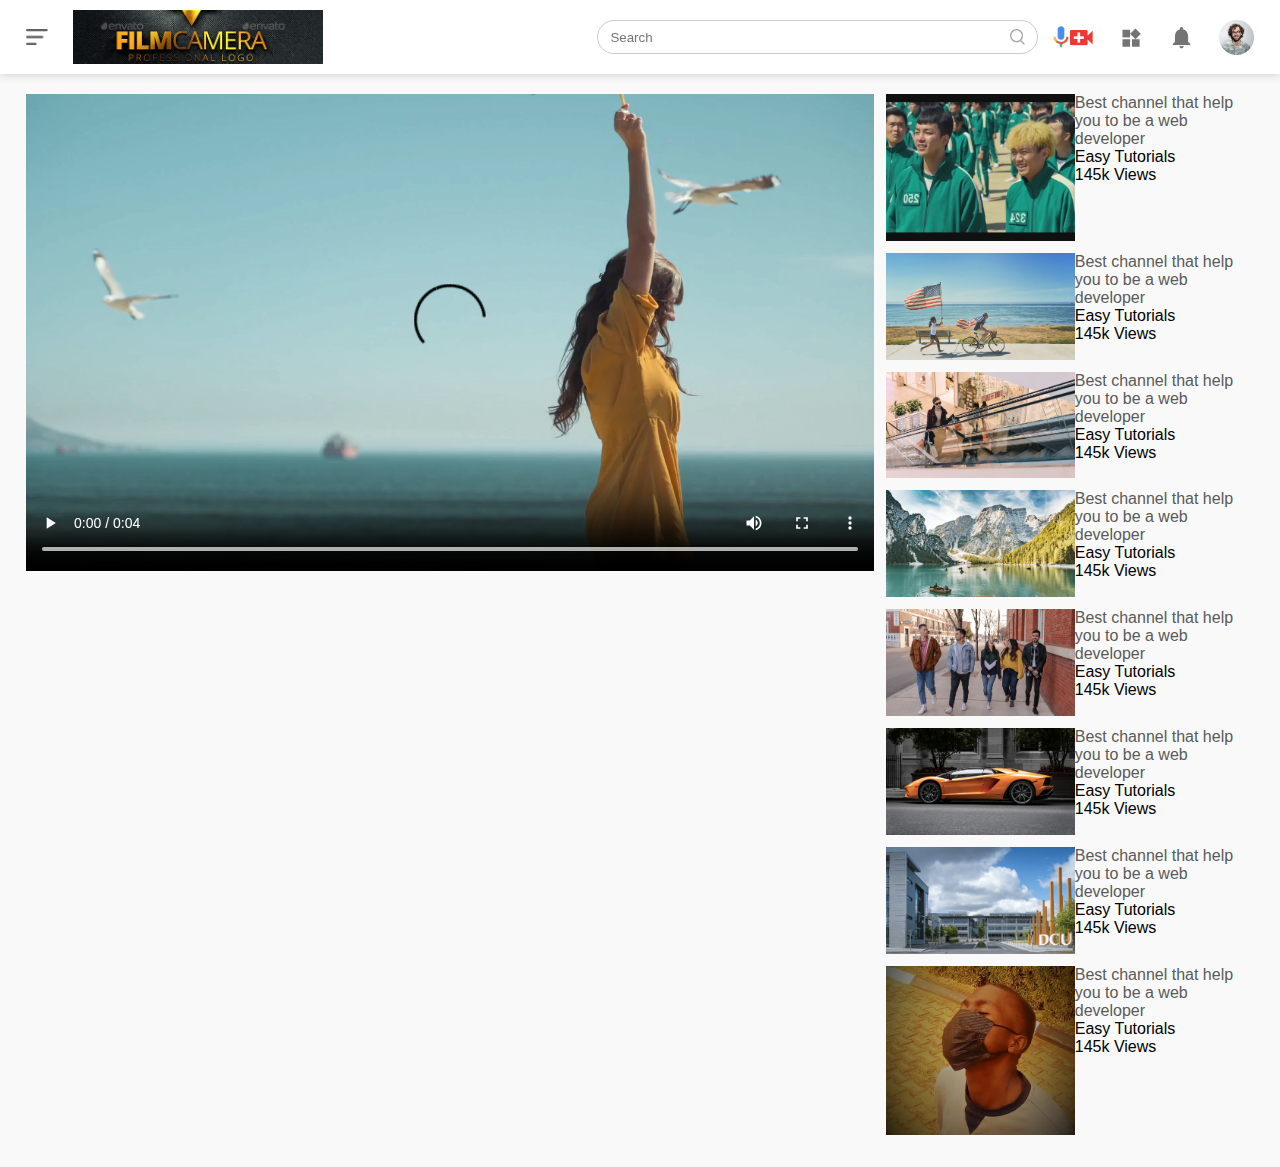
<file: play-video.html>
<!DOCTYPE html>
<html lang="en">
<head>
    <meta charset="UTF-8">
    <meta http-equiv"X-UA-Compatible" content="IE=edge">
    <meta name="viewport" content="width=device-width, initial-scale=1.0">
    <title>Play Video</title>
    <link rel="stylesheet" href="style.css">
</head>
<body>
<nav class="flex-div">
        <div class="nav-left flex-div">
             <img src="images/menu.png" class="menu-icon">
             <img src="images/logo.png" class="logo">
        </div>
        <div class="nav-middle flex-div">
            <div class="search-box flex-div">
                <input type="text" placeholder="Search">
                <img src="images/search.png">
            </div>
            <img src="images/voice-search.png" class="mic-iocn"
        </div>
        <div class="nav-right flex-div">
             <img src="images/upload.png">
             <img src="images/more.png">
             <img src="images/notification.png">
             <img src="images/pic.png" class="user-icon">
        </div>
    </nav>

<div class="container play-container">
    <div class="row">
        <div class="play-Video">
            <Video controls play>
                <source src="images/video.mp4" type="video/mp4">
            </video>
        </div>
        <div class="right-sidebar">
            
            <div class="side-video-list">
                <a href="" class="small-thumbnail"><img src="images/Jack-8.png"></a>
                <div class"vid-info">
                    <a href="">Best channel that help you to be a web developer</a>
                    <p>Easy Tutorials</p>
                    <p>145k Views</p>
                </div>
            </div>
            <div class="side-video-list">
                <a href="" class="small-thumbnail"><img src="images/thumbnail2.png"></a>
                <div class"vid-info">
                    <a href="">Best channel that help you to be a web developer</a>
                    <p>Easy Tutorials</p>
                    <p>145k Views</p>
                </div>
            </div>
            <div class="side-video-list">
                <a href="" class="small-thumbnail"><img src="images/thumbnail3.png"></a>
                <div class"vid-info">
                    <a href="">Best channel that help you to be a web developer</a>
                    <p>Easy Tutorials</p>
                    <p>145k Views</p>
                </div>
            </div>
            <div class="side-video-list">
                <a href="" class="small-thumbnail"><img src="images/thumbnail4.png"></a>
                <div class"vid-info">
                    <a href="">Best channel that help you to be a web developer</a>
                    <p>Easy Tutorials</p>
                    <p>145k Views</p>
                </div>
            </div>
            <div class="side-video-list">
                <a href="" class="small-thumbnail"><img src="images/thumbnail5.png"></a>
                <div class"vid-info">
                    <a href="">Best channel that help you to be a web developer</a>
                    <p>Easy Tutorials</p>
                    <p>145k Views</p>
                </div>
            </div>
            <div class="side-video-list">
                <a href="" class="small-thumbnail"><img src="images/thumbnail6.png"></a>
                <div class"vid-info">
                    <a href="">Best channel that help you to be a web developer</a>
                    <p>Easy Tutorials</p>
                    <p>145k Views</p>
                </div>
            </div>
            <div class="side-video-list">
                <a href="" class="small-thumbnail"><img src="images/thumbnail7.png"></a>
                <div class"vid-info">
                    <a href="">Best channel that help you to be a web developer</a>
                    <p>Easy Tutorials</p>
                    <p>145k Views</p>
                </div>
            </div>
            <div class="side-video-list">
                <a href="" class="small-thumbnail"><img src="images/Jack-2.png"></a>
                <div class"vid-info">
                    <a href="">Best channel that help you to be a web developer</a>
                    <p>Easy Tutorials</p>
                    <p>145k Views</p>
                </div>
            </div>        
        

        </div>
    </div>
</div>




</body>
</html>
</file>
<file: style.css>
*{
    margin: 0;
    padding: 0;
    font-family: 'poppins', sans-serif;
    box-sizing: border-box;
}
a{
    text-decoration: none;
    color: #5a5a5a;
}
img{
    cursor: pointer;
}
.flex-div{
    display: flex;
    align-items: center;
}
nav{
    padding: 10px 2%;
    justify-content: space-between;
    box-shadow: 0 0 10px rgba(0, 0, 0, 0.2);
    background: #fff;
    position: sticky;
    top: 0;
    z-index: 10;
}
.nav-right img{
    width: 25px;
    margin-right: 25px;
}
.nav-right .user-icon{
    width: 35px;
    border-radius: 50%;
    margin-right: 0;
}
.nav-left .menu-icon{
    width: 22px;
    margin-right: 25px;
}
.nav-left .logo{
    width: 250px;
}
.nav-middle .mic-iocn{
    width: 16px;
}
.nav-middle .search-box{
    border: 1px solid #ccc;
    margin-right: 15px;
    padding: 8px 12px;
    border-radius: 25px;
}
.nav-middle .search-box input{
    width: 400px;
    border: 0;
    outline: 0;
    background: transparent;
}
.nav-middle .search-box img{
    width: 15px;
}

/* --------sidebar------------ */

.sidebar{
    background: #fff;
    width: 15%;
    height: 100vh;
    position: fixed;
    top: 0;
    padding-left: 2%;
    padding-top: 80px;
}
.shortcut-links a img{
    width: 20px;
    margin-right: 20px;
}
.shortcut-links a{
    display: flex;
    align-items: center;
    margin-bottom: 20px;
    width: fit-content;
    flex-wrap: wrap;
}
.shortcut-links a:first-child{
    color: #ed3833;
}
.sidebar hr{
    border: 3;
    height: 1px;
    background: #ccc;
    width: 155px;
}
.subscribed-list h3{
    font-size: 13px;
    margin: 20px 0;
    color: #5a5a5a;
}
.subscribed-list a{
    display: flex;
    align-items: center;
    margin-bottom: 20px;
    width: fit-content;
    flex-wrap: wrap;
}
.subscribed-list a img{
    width: 25px;
    border-radius: 50px;
    margin-right: 20px;
}
.small-sidebar{
    width: 5%;
}
.small-sidebar a p{
    display: none;
}
.small-sidebar hr{
    width: 50%;
    margin-bottom: 25px;
}
/* -------- main -------- */

.container{
    background: #f9f9f9;
    padding-left: 17%;
    padding-right: 2%;
    padding-top: 20px;
    padding-bottom: 20px;
}
.large-container{
    padding-left: 7%;
}





.banner{
    width: 100%;
}
.banner img{
    width: 100%;
    border-radius: 8px;
}
.list-container{
    display: grid;
    grid-template-columns: repeat(auto-fit, minmax(250px, 1fr));
    grid-column-gap: 16px;
    grid-row-gap: 30px;
    margin-top: 15px;
}
.vid-list .thumbnail{
    width: 100%;
    border-radius: 5px;
}
.vid-list .flex-div{
    align-items: flex-start;
    margin-top: 7px;
}
.vid-list .flex-div img{
    width: 35px;
    margin-right: 10px;
    border-radius: 50%;
}
.vid-info{
    color: #030303;
    font-size: 13px;
}
.vid-info a{
    color: rgb(247, 60, 3);
    font-weight: 600;
    display: block;
    margin-top: 5px;
}


@media (max-width: 900px){
    .menu-icon{
        display: none;
    }
    .sidebar{
        display: none;
    }
    .container, .large-container{
        padding-left: 5%;
        padding-right: 5%;
    }
    .nav-right img{
        display: none;
    }
    .nav-right .user-icon{
        display: block;
        width: 30px;
    }
    .nav-middle .search-box input{
        width: 100px;
    }
    .nav-middle .search-box input{
        display: none;
    }
    .logo{
        width: 90px;
    }

}

/* -------------- play video page ------ */
.play-container{
    padding-left: 2%;
}
.row{
    display: flex;
    justify-content: space-between;
    flex-wrap: wrap;
}
.play-Video{
    flex-basis: 69%;
}
.right-sidebar{
    flex-basis: 30%;
}
.play-Video video{
    width: 100%;
}

.side-video-list{
    display: flex;
    justify-content: space-between;
    margin-bottom: 8px;
}
.side-video-list img{
    width: 100%;
}
.side-video-list .small-thumbnail{
    flex-basis: 100%;
}
.side-video-list .vid-info{
    flex-basis: 49%;
}
</file>
